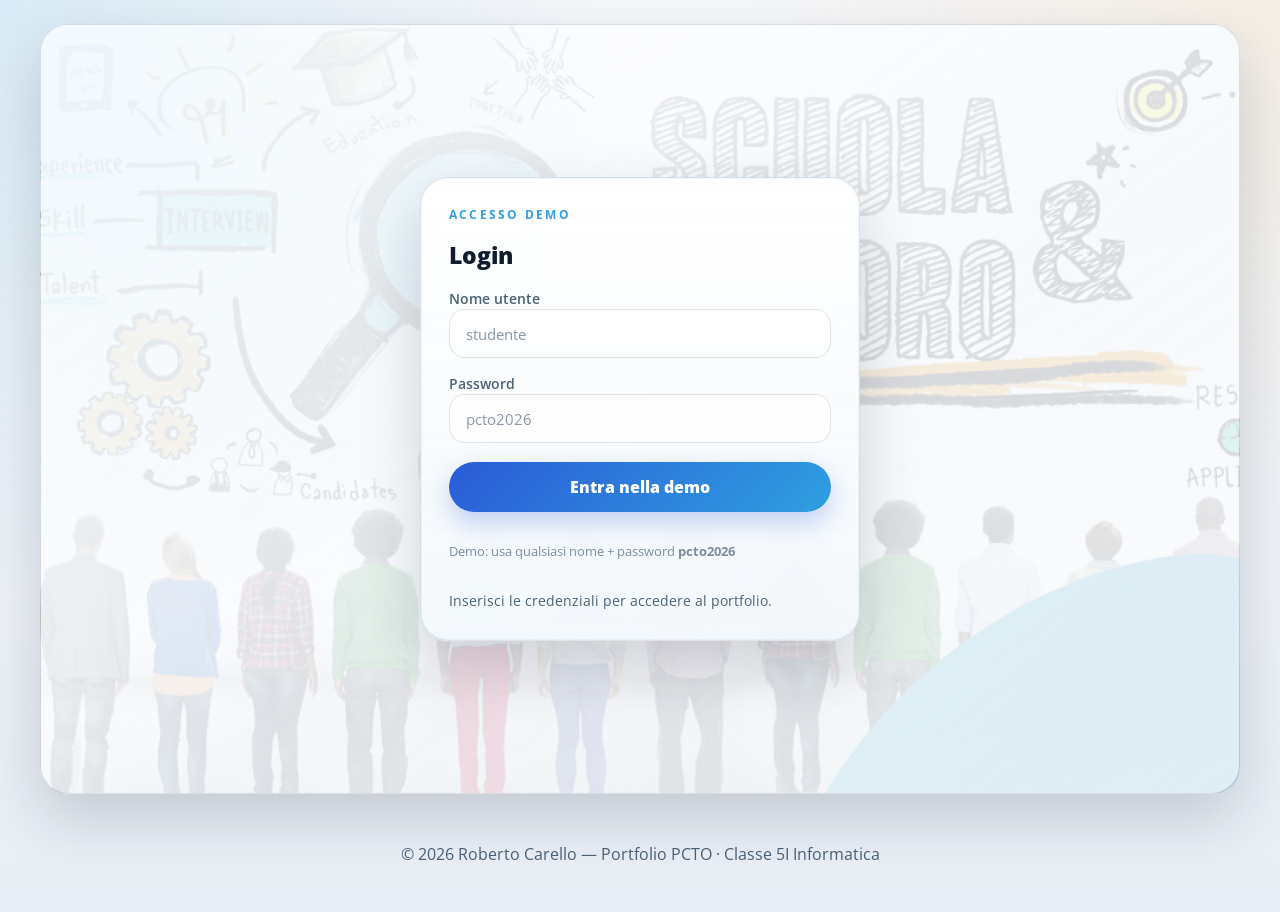
<file: index.html>
<!DOCTYPE html>
<html lang="it">
<head>
  <meta charset="UTF-8">
  <meta name="viewport" content="width=device-width, initial-scale=1.0">
  <meta name="description" content="Portfolio PCTO di Roberto Carello — Home interattiva con login demo e presentazione del percorso.">
  <title>Portfolio PCTO — Roberto Carello</title>
  <link rel="icon" href="image/favicon.jpg" type="image/jpeg">
  <link rel="preload" href="image/backend.jpg" as="image">
  <link rel="preconnect" href="https://fonts.googleapis.com">
  <link href="https://fonts.googleapis.com/css2?family=Open+Sans:wght@400;600;700;800&display=swap" rel="stylesheet">

  <style>
    :root {
      --bg-start: #f6f8fb;
      --bg-end: #e9eef6;
      --panel: rgba(255, 255, 255, 0.86);
      --panel-strong: rgba(255, 255, 255, 0.96);
      --surface: rgba(15, 27, 46, 0.06);
      --surface-strong: rgba(15, 27, 46, 0.12);
      --text: #0f1c2e;
      --muted: #4a6178;
      --accent: #2f9fe0;
      --accent-strong: #f1a340;
      --accent-deep: #2a5bd7;
      --border: rgba(15, 27, 46, 0.12);
      --shadow: 0 24px 60px rgba(15, 27, 46, 0.14);
      --raggio: 16px;
      --raggio-lg: 28px;
      --bordo: 1px solid rgba(15, 27, 46, 0.12);
      --bordo-accent: 1px solid rgba(47, 159, 224, 0.38);
      --ombra: 0 24px 60px rgba(15, 27, 46, 0.18);
      --ombra-sm: 0 16px 30px rgba(15, 27, 46, 0.12);
      --blu-chiaro: #3fb0ff;
      --blu-accent: #2a5bd7;
      --bianco: #0f1c2e;
      --bianco-muted: #4a6178;
      --font-sans: "Open Sans", "Trebuchet MS", "Segoe UI", sans-serif;
    }

    * {
      box-sizing: border-box;
    }

    html {
      scroll-behavior: smooth;
    }

    body,
    html {
      margin: 0;
      min-height: 100%;
      font-family: var(--font-sans);
      color: var(--text);
      background:
        radial-gradient(circle at top left, rgba(47, 159, 224, 0.14), transparent 38%),
        radial-gradient(circle at top right, rgba(241, 163, 64, 0.12), transparent 34%),
        linear-gradient(180deg, var(--bg-start) 0%, #f0f4f9 44%, var(--bg-end) 100%);
      overflow-x: hidden;
    }

    ::selection {
      background: rgba(47, 159, 224, 0.24);
      color: var(--text);
    }

    img {
      display: block;
      max-width: 100%;
    }

    a {
      color: inherit;
    }

    .hidden,
    [hidden] {
      display: none !important;
    }

    .site-header {
      position: sticky;
      top: 0;
      z-index: 1000;
      border-bottom: 1px solid var(--border);
      background: rgba(250, 252, 255, 0.92);
      backdrop-filter: blur(18px);
    }

    .site-nav {
      width: min(1180px, calc(100% - 2rem));
      margin: 0 auto;
      padding: 0.95rem 0;
      display: flex;
      align-items: center;
      justify-content: space-between;
      gap: 1rem;
      flex-wrap: wrap;
    }

    .brand-badge {
      display: inline-flex;
      align-items: center;
      justify-content: center;
      min-width: 4.1rem;
      padding: 0.5rem 0.85rem;
      border-radius: 999px;
      /* Usa i due toni blu del tema per coerenza visiva */
      background: linear-gradient(135deg, var(--accent), var(--accent-deep));
      color: #ffffff;
      font-weight: 800;
      letter-spacing: 0.08em;
    }

    .brand-label {
      color: var(--muted);
      font-size: 0.92rem;
    }

    .nav-toggle {
      display: none;
      align-items: center;
      justify-content: center;
      min-width: 44px;
      min-height: 44px;
      padding: 0.55rem;
      border-radius: 14px;
      border: 1px solid var(--border);
      background: var(--surface);
      color: var(--text);
      cursor: pointer;
    }

    .nav-toggle:hover,
    .nav-toggle:focus-visible {
      border-color: rgba(47, 159, 224, 0.45);
      background: var(--surface-strong);
    }

    .nav-links {
      list-style: none;
      display: flex;
      flex-wrap: wrap;
      gap: 0.65rem;
      margin: 0;
      padding: 0;
    }

    .nav-link {
      display: inline-flex;
      align-items: center;
      justify-content: center;
      min-height: 44px;
      padding: 0.6rem 1rem;
      border-radius: 999px;
      border: 1px solid transparent;
      color: var(--muted);
      text-decoration: none;
      transition: transform 0.2s ease, background-color 0.2s ease, border-color 0.2s ease, color 0.2s ease;
    }

    .nav-link:hover,
    .nav-link:focus-visible {
      color: var(--text);
      background: var(--surface);
      border-color: var(--border);
      transform: translateY(-1px);
    }

    .nav-link--active {
      color: var(--text);
      background: var(--surface-strong);
      border-color: var(--border);
    }

    .site-footer {
      width: min(1180px, calc(100% - 2rem));
      margin: 0 auto 2.8rem;
      display: flex;
      justify-content: center;
    }

    .footer-inner {
      width: 100%;
      display: grid;
      gap: 0.8rem;
      justify-items: center;
      text-align: center;
    }

    .footer-copy {
      margin: 0;
      color: var(--muted);
      line-height: 1.6;
    }

    /* Contenitore principale */
    .page-main {
      flex: 1;
      width: min(1200px, calc(100% - 2rem));
      margin: 0 auto;
      padding: 1.5rem 0 3rem;
      display: grid;
      gap: 1.5rem;
    }

    section { scroll-margin-top: 80px; }

    /* ── Hero con login ─────────────────────────────────────── */
    .hero-section {
      position: relative;
      overflow: hidden;
      border-radius: var(--raggio-lg);
      border: var(--bordo);
      box-shadow: var(--ombra);

      /* Quando l'utente NON è autenticato: solo il login card, centrato */
      min-height: calc(100vh - 80px);
      display: grid;
      grid-template-columns: minmax(0, 1.3fr) minmax(340px, 0.8fr);
      gap: 1.5rem;
      align-items: stretch;

      background:
        linear-gradient(145deg, rgba(250,252,255,0.9), rgba(235,242,249,0.72)),
        url('image/home.jpg') center/cover no-repeat;
    }

    /* Overlay luminoso */
    .hero-section::before {
      content: '';
      position: absolute;
      inset: 0;
      background:
        linear-gradient(150deg, rgba(255,255,255,0.7), rgba(255,255,255,0.35) 55%, rgba(255,255,255,0.6)),
        radial-gradient(circle at top left, rgba(47,159,224,0.16), transparent 42%);
      pointer-events: none;
    }

    /* ── Lato sinistro hero ─ */
    .hero-copy {
      position: relative;
      z-index: 1;
      display: flex;
      flex-direction: column;
      justify-content: center;
      gap: 1.2rem;
      padding: clamp(1.2rem, 4vw, 2.8rem);
    }

    .eyebrow {
      margin: 0;
      color: var(--accent);
      text-transform: uppercase;
      letter-spacing: 0.18em;
      font-size: 0.78rem;
      font-weight: 700;
    }

    .hero-copy h1 {
      margin: 0;
      font-size: clamp(2.8rem, 6vw, 5.4rem);
      line-height: 0.96;
      font-weight: 800;
    }

    .hero-copy h1 span {
      background: linear-gradient(135deg, var(--accent), var(--accent-deep));
      -webkit-background-clip: text;
      -webkit-text-fill-color: transparent;
      background-clip: text;
    }

    .hero-desc {
      color: var(--bianco-muted);
      line-height: 1.8;
      max-width: 60ch;
      font-size: 1.04rem;
    }

    .hero-actions {
      display: flex;
      flex-wrap: wrap;
      gap: 0.75rem;
    }

    .btn {
      display: inline-flex;
      align-items: center;
      justify-content: center;
      min-height: 46px;
      padding: 0.82rem 1.25rem;
      border-radius: 999px;
      border: 1px solid transparent;
      background: linear-gradient(135deg, var(--accent), var(--accent-deep));
      color: #fff;
      font-weight: 800;
      text-decoration: none;
      cursor: pointer;
      box-shadow: 0 18px 32px rgba(0, 0, 0, 0.24);
      transition: transform 0.2s ease, filter 0.2s ease, border-color 0.2s ease, background-color 0.2s ease;
    }

    .btn:hover {
      transform: translateY(-2px);
      filter: saturate(1.05);
    }

    .btn--ghost {
      background: var(--surface);
      color: var(--text);
      border-color: var(--border);
      box-shadow: none;
    }

    .hero-badges {
      display: flex;
      flex-wrap: wrap;
      gap: 0.6rem;
      margin-top: 0.5rem;
    }

    .hero-badge {
      padding: 0.4rem 0.9rem;
      border-radius: 999px;
      background: var(--surface);
      border: var(--bordo);
      font-size: 0.88rem;
      color: var(--bianco-muted);
      backdrop-filter: blur(8px);
    }

    /* ── Login card ─────────────────────────────────────────── */
    .login-card {
      position: relative;
      z-index: 1;
      align-self: center;
      margin: 1.5rem 1.5rem 1.5rem 0;
      padding: 1.75rem;
      border-radius: var(--raggio-lg);

      /* Glassmorphism: competenza 5° anno */
      background: linear-gradient(180deg, rgba(255,255,255,0.96), rgba(243,248,252,0.9));
      border: var(--bordo);
      box-shadow: var(--ombra), 0 0 0 1px rgba(47,159,224,0.08) inset;
      backdrop-filter: blur(20px);
      -webkit-backdrop-filter: blur(20px);

      display: grid;
      gap: 1rem;
    }

    .login-card h2 {
      margin: 0;
      font-size: 1.45rem;
      font-weight: 800;
    }

    .card-subtitle {
      color: var(--bianco-muted);
      font-size: 0.92rem;
      line-height: 1.7;
    }

    /* Form */
    .login-form {
      display: grid;
      gap: 0.85rem;
    }

    .login-form label {
      font-size: 0.88rem;
      color: var(--bianco-muted);
      font-weight: 600;
    }

    .login-form input {
      width: 100%;
      min-height: 48px;
      padding: 0.85rem 1rem;
      border-radius: var(--raggio);
      border: var(--bordo);
      background: rgba(255,255,255,0.9);
      color: var(--bianco);
      font-family: var(--font-sans);
      font-size: 0.95rem;
      outline: none;
      transition: border-color 0.25s, box-shadow 0.25s, background 0.25s;
    }

    .login-form input::placeholder { color: rgba(74,97,120,0.65); }

    .login-form input:focus {
      border-color: rgba(47,159,224,0.65);
      box-shadow: 0 0 0 4px rgba(47,159,224,0.18);
      background: rgba(255,255,255,0.95);
    }

    .login-btn {
      width: 100%;
      margin-top: 0.3rem;
      padding: 0.9rem;
      border-radius: 999px;
      border: none;
      background: linear-gradient(135deg, var(--accent-deep), var(--accent));
      color: #fff;
      font-family: var(--font-sans);
      font-size: 1rem;
      font-weight: 800;
      cursor: pointer;
      box-shadow: 0 10px 26px rgba(42,91,215,0.28);
      transition: transform 0.2s, filter 0.2s;
    }

    .login-btn:hover { transform: translateY(-2px); filter: saturate(1.1); }
    .login-btn:active { transform: translateY(0); }

    /* Stato login */
    .login-status {
      margin: 0;
      font-size: 0.9rem;
      color: var(--bianco-muted);
      line-height: 1.6;
      min-height: 1.4em;
      transition: color 0.2s;
    }

    .login-status.is-error   { color: #b42318; }
    .login-status.is-success { color: #027a48; }

    .login-hint {
      font-size: 0.82rem;
      color: rgba(74,97,120,0.7);
    }

    /* Sessione attiva */
    .session-box {
      padding: 1rem;
      border-radius: var(--raggio);
      background: var(--surface);
      border: var(--bordo-accent);
      display: grid;
      gap: 0.5rem;
    }

    .session-label {
      margin: 0;
      text-transform: uppercase;
      letter-spacing: 0.14em;
      font-size: 0.72rem;
      font-weight: 700;
      color: var(--blu-chiaro);
    }

    .session-name {
      font-size: 1.1rem;
      font-weight: 700;
    }

    .session-msg {
      font-size: 0.88rem;
      color: var(--bianco-muted);
      line-height: 1.6;
    }

    .logout-btn {
      display: inline-flex;
      align-items: center;
      padding: 0.5rem 1.1rem;
      border-radius: 999px;
      border: 1px solid rgba(180,35,24,0.35);
      background: transparent;
      color: #b42318;
      font-family: var(--font-sans);
      font-size: 0.88rem;
      font-weight: 700;
      cursor: pointer;
      transition: background 0.2s, transform 0.2s;
    }

    .logout-btn:hover {
      background: rgba(180,35,24,0.08);
      transform: translateY(-1px);
    }

    /* ── Sezioni di contenuto (visibili solo dopo login) ─────── */
    .content-section {
      position: relative;
      z-index: 1;
      padding: 1.5rem;
      border-radius: var(--raggio-lg);
      background: linear-gradient(180deg, rgba(255,255,255,0.92), rgba(245,249,252,0.88));
      border: var(--bordo);
      box-shadow: var(--ombra-sm);
    }

    .section-head {
      margin-bottom: 1.25rem;
    }

    .section-head h2 {
      font-size: clamp(1.6rem, 3vw, 2.4rem);
      font-weight: 800;
      margin-top: 0.3rem;
    }

    /* Riepilogo terza */
    .summary-grid {
      display: grid;
      grid-template-columns: minmax(0,1.1fr) minmax(250px,0.9fr);
      gap: 1rem;
    }

    .summary-text {
      padding: 1.1rem;
      border-radius: var(--raggio);
      background: var(--surface);
      border: var(--bordo);
      color: var(--bianco-muted);
      line-height: 1.8;
    }

    .summary-tiles {
      display: grid;
      gap: 0.7rem;
    }

    .tile {
      padding: 0.85rem 1rem;
      border-radius: var(--raggio);
      background: var(--surface);
      border: var(--bordo);
      transition: border-color 0.2s, background 0.2s;
    }

    .tile:hover {
      border-color: rgba(47,159,224,0.3);
      background: rgba(47,159,224,0.1);
    }

    .tile strong { display: block; font-size: 0.96rem; margin-bottom: 0.2rem; }
    .tile span   { font-size: 0.88rem; color: var(--bianco-muted); }

    .section-bottom {
      margin-top: 1rem;
      display: flex;
      justify-content: flex-end;
    }

    /* Tab dinamici — sezione quarta */
    .dynamic-layout {
      display: grid;
      grid-template-columns: minmax(240px,0.9fr) minmax(0,1.1fr);
      gap: 1rem;
    }

    .tab-list { display: grid; gap: 0.7rem; }

    .tab-btn {
      width: 100%;
      padding: 0.9rem 1rem;
      border-radius: var(--raggio);
      border: var(--bordo);
      background: var(--surface);
      color: var(--bianco);
      font-family: var(--font-sans);
      text-align: left;
      cursor: pointer;
      transition: background 0.2s, border-color 0.2s, transform 0.2s, box-shadow 0.2s;
    }

    .tab-btn strong { display: block; margin-bottom: 0.2rem; }
    .tab-btn span   { display: block; color: var(--bianco-muted); font-size: 0.88rem; }

    .tab-btn:hover    { transform: translateX(3px); border-color: rgba(47,159,224,0.35); }
    .tab-btn.is-active {
      background: rgba(47,159,224,0.16);
      border-color: rgba(47,159,224,0.45);
      box-shadow: 0 6px 20px rgba(15,27,46,0.16);
      transform: translateX(3px);
    }

    /* Pannello tab con immagine di sfondo dinamica */
    .tab-panel {
      position: relative;
      padding: 2rem;
      border-radius: var(--raggio);
      border: var(--bordo);
      display: grid;
      gap: 1rem;
      overflow: hidden;
      min-height: 320px;
    }

    /* Overlay principale: scurimento per leggibilità del testo */
    .tab-panel::before {
      content: '';
      position: absolute;
      inset: 0;
      border-radius: inherit;
      pointer-events: none;
      background: linear-gradient(180deg, rgba(0,0,0,0.48), rgba(0,0,0,0.45));
      z-index: 1;
    }

    /* Overlay secondario: tinta armonica */
    .tab-panel::after {
      content: '';
      position: absolute;
      inset: 0;
      border-radius: inherit;
      pointer-events: none;
      background: linear-gradient(135deg, rgba(47,159,224,0.06), rgba(241,163,64,0.04));
      mix-blend-mode: soft-light;
      z-index: 2;
    }

    /* Immagine di sfondo gestita via JS con fade */
    .tab-panel .bg-img {
      position: absolute;
      inset: 0;
      z-index: 0;
      background-size: cover;
      background-position: center;
      background-repeat: no-repeat;
      opacity: 0;
      transition: opacity 450ms ease;
      border-radius: inherit;
      will-change: opacity;
    }

    /* Tutto il testo nel tab-panel sopra gli overlay */
    .tab-panel h3, .tab-panel p, .tab-panel ul,
    .tab-kicker, .dyn-footer {
    position: relative;
    z-index: 3;
    color: #ffffff;
    text-shadow: 0 3px 8px rgba(2,8,16,0.6);
    }

    .tab-panel ul {
    background: var(--surface-strong);
    padding: 1rem 1.5rem;
    border-radius: var(--raggio);
    }


    /* Capolavori: grid 3 colonne + separatori colorati tra le colonne */
    .capo-grid {
      display: grid;
      grid-template-columns: repeat(3, minmax(0, 1fr));
      gap: 1.25rem;
      position: relative;
      align-items: stretch; /* stretch cards to equal height */
      padding-top: 0.5rem;
    }

    /* Allinea la sezione Capolavori alla larghezza del contenuto principale */
    .capolavori-section {
      width: min(1200px, calc(100% - 2rem));
      margin: 0 auto 1.5rem;
      padding: 0.75rem 1rem; /* spazio verticale e orizzontale per allineare il contenuto */
      box-sizing: border-box;
    }

    /* Vertical separators using pseudo-elements so they sit between columns */
    .capo-grid::before,
    .capo-grid::after {
      content: '';
      position: absolute;
      top: 0.6rem; /* small offset to align with cards */
      bottom: 0.6rem;
      width: 4px;
      background: linear-gradient(135deg, var(--accent-deep), var(--accent));
      border-radius: 2px;
      z-index: 0;
    }

    /* separators at 33% and 66% */
    .capo-grid::before { left: calc(100% / 3 - 2px); }
    .capo-grid::after  { left: calc(200% / 3 - 2px); }

    .capo-card {
      position: relative;
      z-index: 2; /* above separators */
      padding: 1.15rem;
      border-radius: var(--raggio);
      background: linear-gradient(180deg, rgba(255,255,255,0.94), rgba(245,249,252,0.9));
      border: var(--bordo);
      box-shadow: var(--ombra-sm);
      display: flex;
      flex-direction: column;
      gap: 0.8rem;
      height: 100%; /* ensure equal heights when grid items stretch */
    }

    .capo-card h3 { margin: 0; font-size: 1.1rem; font-weight: 800; }
    .capo-desc { margin: 0 0 0.5rem 0; color: var(--bianco-muted); line-height: 1.5; flex: 1; }
    .capo-card .btn { align-self: start; padding: 0.6rem 1rem; font-size: 0.95rem; margin-top: auto; }

    @media (max-width: 920px) {
      .capo-grid { grid-template-columns: 1fr; }
      .capo-grid::before,
      .capo-grid::after { display: none; }
    }


    /* Footer sezione */
    .dyn-footer {
      margin-top: 1rem;
      display: flex;
      flex-wrap: wrap;
      align-items: center;
      justify-content: space-between;
      gap: 0.75rem;
    }

    .chip {
      display: inline-flex;
      align-items: center;
      padding: 0.4rem 0.9rem;
      border-radius: 999px;
      border: var(--bordo);
      background: var(--surface);
      font-size: 0.85rem;
      color: var(--bianco-muted);
    }

    /* ── Responsive ─────────────────────────────────────────── */
    @media (max-width: 920px) {
      .hero-section { grid-template-columns: 1fr; min-height: auto; }
      .login-card   { margin: 0 0 1.5rem; }
      .summary-grid,
      .dynamic-layout { grid-template-columns: 1fr; }
      .site-nav { justify-content: center; }
    }

    @media (max-width: 860px) {
      .nav-toggle {
        display: inline-flex;
      }

      .nav-links {
        display: none;
        width: 100%;
        flex-direction: column;
        gap: 0.5rem;
        padding-top: 0.35rem;
      }

      .nav-links.is-open {
        display: flex;
      }

      .nav-link {
        width: 100%;
        justify-content: flex-start;
      }
    }

    @media (max-width: 640px) {
      .content-section,
      .login-card {
        padding: 1rem;
        border-radius: 22px;
      }

      .hero-copy h1 {
        font-size: clamp(2.5rem, 16vw, 4rem);
      }

      .hero-actions,
      .section-footer {
        flex-direction: column;
        align-items: flex-start;
      }

      .site-nav ul {
        justify-content: center;
      }

      .dynamic-tab:hover,
      .dynamic-tab:focus-visible {
        transform: none;
      }
    }

    @media (max-width: 600px) {
      .page-main { width: 100%; padding: 0.75rem 0.75rem 2.5rem; }
      .hero-section,
      .content-section { border-radius: var(--raggio); }
      .hero-copy h1 { font-size: clamp(2.2rem, 14vw, 3.2rem); }
    }

    /* ── Stato NOT autenticato ──────────────────────────────── */
    body:not(.is-authenticated) .site-header,
    body:not(.is-authenticated) .hero-copy,
    body:not(.is-authenticated) .content-section {
      display: none;
    }

    body:not(.is-authenticated) .hero-section {
      grid-template-columns: minmax(0,1fr);
      min-height: calc(100vh - 130px);
      justify-items: center;
      align-items: center;
    }

    body:not(.is-authenticated) .login-card {
      width: min(92vw, 440px);
      justify-self: center;
      margin: 0;
    }
  </style>
</head>
<body>

  <!-- ══════════════════════════════════════════
       NAVBAR — identica su tutte e tre le pagine
  ══════════════════════════════════════════════ -->
  <header class="site-header">
    <nav class="site-nav" aria-label="Navigazione principale">
      <a class="nav-brand" href="index.html">
        <span class="brand-badge">PCTO</span>
        <span class="brand-label">Roberto Carello</span>
      </a>
      <button class="nav-toggle" aria-label="Apri menu" aria-expanded="false" id="nav-toggle">
        <svg width="22" height="22" viewBox="0 0 22 22" fill="none" stroke="currentColor" stroke-width="2" stroke-linecap="round">
          <line x1="3" y1="6" x2="19" y2="6"/>
          <line x1="3" y1="11" x2="19" y2="11"/>
          <line x1="3" y1="16" x2="19" y2="16"/>
        </svg>
      </button>
      <ul class="nav-links" id="nav-links" role="list">
        <li><a class="nav-link nav-link--active" href="#accesso">Accesso</a></li>
        <li><a class="nav-link" href="#terza">3° anno</a></li>
        <li><a class="nav-link" href="#quarta">4° anno</a></li>
        <li><a class="nav-link" href="#capolavori">Capolavori</a></li>
      </ul>
    </nav>
  </header>

  <!-- ══════════════════════════════════════════
       MAIN — contenuto specifico della home
  ══════════════════════════════════════════════ -->
  <main class="page-main">

    <!-- SEZIONE HERO + LOGIN ──────────────────── -->
    <section class="hero-section" id="accesso">

      <!-- Lato sinistro: presentazione (visibile solo dopo login) -->
      <div class="hero-copy">
        <p class="eyebrow">Presentazione per l'esame orale</p>
        <h1>Il mio <span>Portfolio</span><br>PCTO</h1>
        <p class="hero-desc">
          Un percorso che parte dal Content Management in terza, evolve verso
          hardware, networking e Go in quarta.
        </p>
        <div class="hero-actions">
          <a class="btn" href="#terza">Esperienza 3° anno</a>
          <a class="btn btn--ghost" href="#quarta">Esperienza 4° anno</a>
        </div>
      </div>

      <!-- Lato destro: login card -->
      <aside class="login-card" id="login-card" aria-label="Accesso demo">
        <p class="eyebrow">Accesso demo</p>
        <h2>Login</h2>

        <!-- Form login -->
        <form class="login-form" id="login-form" novalidate>
          <div>
            <label for="login-user">Nome utente</label>
            <input id="login-user" name="username" type="text"
                   placeholder="studente" autocomplete="username" required>
          </div>
          <div>
            <label for="login-pass">Password</label>
            <input id="login-pass" name="password" type="password"
                   placeholder="pcto2026" autocomplete="current-password" required>
          </div>
          <button type="submit" class="login-btn">Entra nella demo</button>
        </form>

        <!-- Box sessione attiva (nascosto di default) -->
        <div class="session-box" id="session-box" hidden>
          <p class="session-label">Sessione attiva</p>
          <p class="session-name" id="session-name">Benvenuto</p>
          <p class="session-msg" id="session-msg"></p>
          <button type="button" class="logout-btn" id="logout-btn">Esci</button>
        </div>

        <p class="login-hint">Demo: usa qualsiasi nome + password <strong>pcto2026</strong></p>
        <p class="login-status" id="login-status" aria-live="polite">
          Inserisci le credenziali per accedere al portfolio.
        </p>
      </aside>
    </section>

    <!-- SEZIONE TERZA (visibile solo dopo login) ──── -->
    <section class="content-section" id="terza">
      <div class="section-head">
        <p class="eyebrow">Terza superiore · Weevo S.R.L.</p>
        <h2>Content Management &amp; Web Publishing</h2>
      </div>

      <div class="summary-grid">
        <p class="summary-text">
          Durante il PCTO in terza ho lavorato su progetti reali di pubblicazione web:
          gestione di notizie multilingua con Drupal, creazione di contenuti per Legambiente
          in WordPress, e progettazione + pubblicazione di una single page per un ristorante
          greco con Novi Builder e FileZilla. Un'esperienza che ha costruito solide basi
          nella comprensione del ciclo di vita di un sito web.
        </p>

        <div class="summary-tiles">
          <div class="tile">
            <strong>WordPress</strong>
            <span>Gestione contenuti, caricamento articoli e aggiornamento struttura.</span>
          </div>
          <div class="tile">
            <strong>Drupal 8</strong>
            <span>Notizie in italiano, inglese e tedesco per il sito Ocmis.</span>
          </div>
          <div class="tile">
            <strong>Novi Builder</strong>
            <span>Single page per un ristorante a Creta, con cookie policy.</span>
          </div>
          <div class="tile">
            <strong>FileZilla</strong>
            <span>Deploy su server web, verifica live e correzioni.</span>
          </div>
        </div>
      </div>
    </section>

    <section class="content-section" id="quarta">
  <div class="section-head">
    <p class="eyebrow">Quarta superiore · Trend Servizi S.R.L.</p>
    <h2>Sistemi, Networking & Sviluppo Go/Dart</h2>
  </div>

  <div class="dynamic-layout">
    <div class="tab-list" role="tablist" aria-label="Aree di competenza">
      <button class="tab-btn is-active" type="button" data-step="0" aria-pressed="true">
        <strong>Sviluppo Software</strong>
        <span>Linguaggi Go e Dart</span>
      </button>
      <button class="tab-btn" type="button" data-step="1" aria-pressed="false">
        <strong>Networking & Cyber</strong>
        <span>Reti, IP e Firewall</span>
      </button>
      <button class="tab-btn" type="button" data-step="2" aria-pressed="false">
        <strong>Hardware & Field</strong>
        <span>Fibra e Assemblaggio</span>
      </button>
    </div>

    <article class="tab-panel" aria-live="polite">
      <p class="tab-kicker" id="tab-kicker">Competenza 01</p>
      <h3 id="tab-title">Programmazione Funzionale e Backend</h3>
      <p id="tab-desc">
        Dallo sviluppo CMS sono passato alla programmazione pura. Ho lavorato su app per la scansione 
        di QR Code e sulla gestione di token JWT per la sicurezza delle API.
      </p>
      <ul id="tab-points">
        <li>Studio del linguaggio Go per logiche di backend.</li>
        <li>Sviluppo in Dart per interfacce dinamiche e asincrone.</li>
        <li>Utilizzo di GitHub per il controllo di versione professionale.</li>
      </ul>
      <div class="dyn-footer">
        <span class="chip" id="dyn-clock">--:--</span>
      </div>
    </article>
  </div>
    </section>

    <!-- SEZIONE CAPOLAVORI 2024-2026 -->
    <section class="content-section capolavori-section" id="capolavori">
      <div class="section-head">
        <p class="eyebrow">Progetti selezionati</p>
        <h2>Capolavori 2024–2026</h2>
      </div>

      <div class="capo-grid">
        <article class="capo-card">
          <h3>Capolavoro 2024</h3>
          <p class="capo-desc">Sito web in inglese per un ristorante a Creta.</p>
          <a class="btn" href="capolavori/capolavoro_2024.pdf" download>Scarica PDF</a>
        </article>

        <article class="capo-card">
          <h3>Capolavoro 2025</h3>
          <p class="capo-desc">Sviluppo di un videogioco in Javascript.</p>
          <a class="btn" href="capolavori/capolavoro_2025.pdf" download>Scarica PDF</a>
        </article>

        <article class="capo-card">
          <h3>Capolavoro 2026</h3>
          <p class="capo-desc">Donazione di sangue presso AVIS Brescia.</p>
          <a class="btn" href="capolavori/capolavoro_2026.pdf" download>Scarica PDF</a>
        </article>
      </div>
    </section>

  </main>

  <!-- ══════════════════════════════════════════
       FOOTER — identico su tutte e tre le pagine
  ══════════════════════════════════════════════ -->
  <footer class="site-footer">
    <div class="footer-inner">
      <p class="footer-copy">© 2026 Roberto Carello — Portfolio PCTO · Classe 5I Informatica</p>
    </div>
  </footer>

  <!-- ══════════════════════════════════════════
       JAVASCRIPT — Livello 5°: massima complessità
       Gestisce: login, sessione, tab dinamici, orologio
  ══════════════════════════════════════════════ -->
  <script>
    /* ─── Costanti ─────────────────────────────────────────── */
    const DEMO_PASSWORD = 'pcto2026';
    const SESSION_KEY   = 'pcto-demo-user';

    /* ─── Riferimenti DOM ───────────────────────────────────── */
    const loginForm   = document.getElementById('login-form');
    const loginUser   = document.getElementById('login-user');
    const loginPass   = document.getElementById('login-pass');
    const loginStatus = document.getElementById('login-status');
    const sessionBox  = document.getElementById('session-box');
    const sessionName = document.getElementById('session-name');
    const sessionMsg  = document.getElementById('session-msg');
    const logoutBtn   = document.getElementById('logout-btn');

    const tabBtns   = Array.from(document.querySelectorAll('.tab-btn'));
    const tabKicker = document.getElementById('tab-kicker');
    const tabTitle  = document.getElementById('tab-title');
    const tabDesc   = document.getElementById('tab-desc');
    const tabPoints = document.getElementById('tab-points');
    const dynClock  = document.getElementById('dyn-clock');
    const navToggle = document.getElementById('nav-toggle');
    const navLinks  = document.getElementById('nav-links');

    /* ─── Dati tab dinamici ─────────────────────────────────── */
    /* Sostituisci l'array STEPS esistente con questo */
const STEPS = [
    {
        kicker: "Competenza 01",
        title: "Programmazione Funzionale e Backend",
        desc: "Dallo sviluppo CMS sono passato alla programmazione pura. Ho lavorato su app per la scansione di QR Code e sulla gestione di token JWT per la sicurezza delle API.",
        points: [
        "Studio del linguaggio Go per logiche di backend",
        "Sviluppo in Dart per interfacce dinamiche e asincrone",
        "Utilizzo di GitHub per il controllo di versione professionale"
        ],
        img: "image/backend.jpg" 
    },
    {
        kicker: "Competenza 02",
        title: "Infrastrutture di Rete e Sicurezza",
        desc: "Gestione della configurazione di rete aziendale, focalizzandomi sulla segmentazione e sulla protezione degli apparati tramite firewall.",
        points: [
        "Configurazione router MikroTik e gestione maschere di rete",
        "Monitoraggio del traffico e isolamento dei banchi di prova",
        "Gestione sistemi operativi Ubuntu Server e Windows"
        ],
        img: "image/networking.jpg"
    },
    {
        kicker: "Competenza 03",
        title: "Hardware e Interventi sul Campo",
        desc: "Attività pratica di assemblaggio componenti e manutenzione infrastrutturale, inclusi interventi tecnici presso clienti esterni.",
        points: [
        "Giunzione professionale della fibra ottica (Multisala King)",
        "Assemblaggio PC e troubleshooting elettronico con multimetro",
        "Manutenzione hardware di POS e registratori telematici"
        ],
        img: "image/fiber.jpg"
    }
    ];

    /* ─── Funzioni login ────────────────────────────────────── */
    function setStatus(msg, type = 'neutral') {
      loginStatus.className = 'login-status' + (type !== 'neutral' ? ` is-${type}` : '');
      loginStatus.textContent = msg;
    }

    function renderAuthenticated(name, restored = false) {
      document.body.classList.add('is-authenticated');
      loginForm.hidden = true;
      sessionBox.hidden = false;
      sessionBox.removeAttribute('hidden');
      sessionName.textContent = `Benvenuto nel Portfolio PCTO di Roberto Carello, ${name}!`;
      setStatus(`Sessione demo attiva per "${name}".`, 'success');
    }

    function renderLoggedOut() {
      document.body.classList.remove('is-authenticated');
      loginForm.hidden = false;
      sessionBox.hidden = true;
      loginForm.reset();
      setStatus('Inserisci le credenziali per accedere al portfolio.');
      loginUser.focus();
    }

    /* Gestione submit form */
    loginForm.addEventListener('submit', e => {
      e.preventDefault();
      const name = loginUser.value.trim();
      const pass = loginPass.value;

      if (!name) {
        setStatus('Inserisci un nome utente.', 'error');
        loginUser.focus();
        return;
      }
      if (pass !== DEMO_PASSWORD) {
        setStatus('Password errata. Usa "pcto2026".', 'error');
        loginPass.value = '';
        loginPass.focus();
        return;
      }

      sessionStorage.setItem(SESSION_KEY, name);
      renderAuthenticated(name);
    });

    /* Logout */
    logoutBtn.addEventListener('click', () => {
      sessionStorage.removeItem(SESSION_KEY);
      renderLoggedOut();
    });

    /* ─── Tab dinamici ──────────────────────────────────────── */
    function renderStep(i, immediate = false) {
    const s = STEPS[i];
    const tabPanel = document.querySelector('.tab-panel');

    tabBtns.forEach((btn, idx) => {
        btn.classList.toggle('is-active', idx === i);
        btn.setAttribute('aria-pressed', String(idx === i));
    });

    // Gestione immagine di sfondo
    if (tabPanel) {
      let bg = tabPanel.querySelector('.bg-img');
      if (!bg) {
        bg = document.createElement('div');
        bg.className = 'bg-img';
        tabPanel.insertBefore(bg, tabPanel.firstChild);
      }

      if (immediate) {
        // Primo caricamento: applica l'immagine subito senza attendere onload
        bg.style.backgroundImage = `url('${s.img}')`;
        bg.style.opacity = '1';
      } else {
        // Cambio step: fade-out, carica nuova immagine, fade-in
        bg.style.opacity = '0';
        const loader = new Image();
        loader.onload = () => {
          bg.style.backgroundImage = `url('${s.img}')`;
          requestAnimationFrame(() => requestAnimationFrame(() => { bg.style.opacity = '1'; }));
        };
        loader.onerror = () => { bg.style.opacity = '0'; };
        loader.src = s.img;
      }
    }

    if (tabKicker) tabKicker.textContent = s.kicker;
    if (tabTitle)  tabTitle.textContent  = s.title;
    if (tabDesc)   tabDesc.textContent   = s.desc;
    if (tabPoints) tabPoints.innerHTML   = s.points.map(p => `<li>${p}</li>`).join('');
    }
    
    tabBtns.forEach(btn =>
      btn.addEventListener('click', () => renderStep(Number(btn.dataset.step)))
    );

    /* ─── Orologio live ─────────────────────────────────────── */
    function updateClock() {
      if (!dynClock) return;
      dynClock.textContent = new Intl.DateTimeFormat('it-IT', {
        hour: '2-digit', minute: '2-digit'
      }).format(new Date());
    }

    /* ─── Hamburger mobile ──────────────────────────────────── */
    if (navToggle && navLinks) {
      navToggle.addEventListener('click', () => {
        const open = navLinks.classList.toggle('is-open');
        navToggle.setAttribute('aria-expanded', String(open));
      });
    }

    /* ─── Inizializzazione ──────────────────────────────────── */
    updateClock();
    setInterval(updateClock, 60_000);

    // Primo step con immagine immediata (no attesa onload), precarica le altre in background.
    (function preloadSteps() {
      function preload(url) {
        const i = new Image();
        i.src = url;
        return i;
      }

      renderStep(0, true);               // immagine visibile subito al caricamento
      STEPS.slice(1).forEach(s => preload(s.img));  // precarica le altre immagini

      const saved = sessionStorage.getItem(SESSION_KEY);
      if (saved) renderAuthenticated(saved, true);
    })();
  </script>
</body>
</html>
</file>
